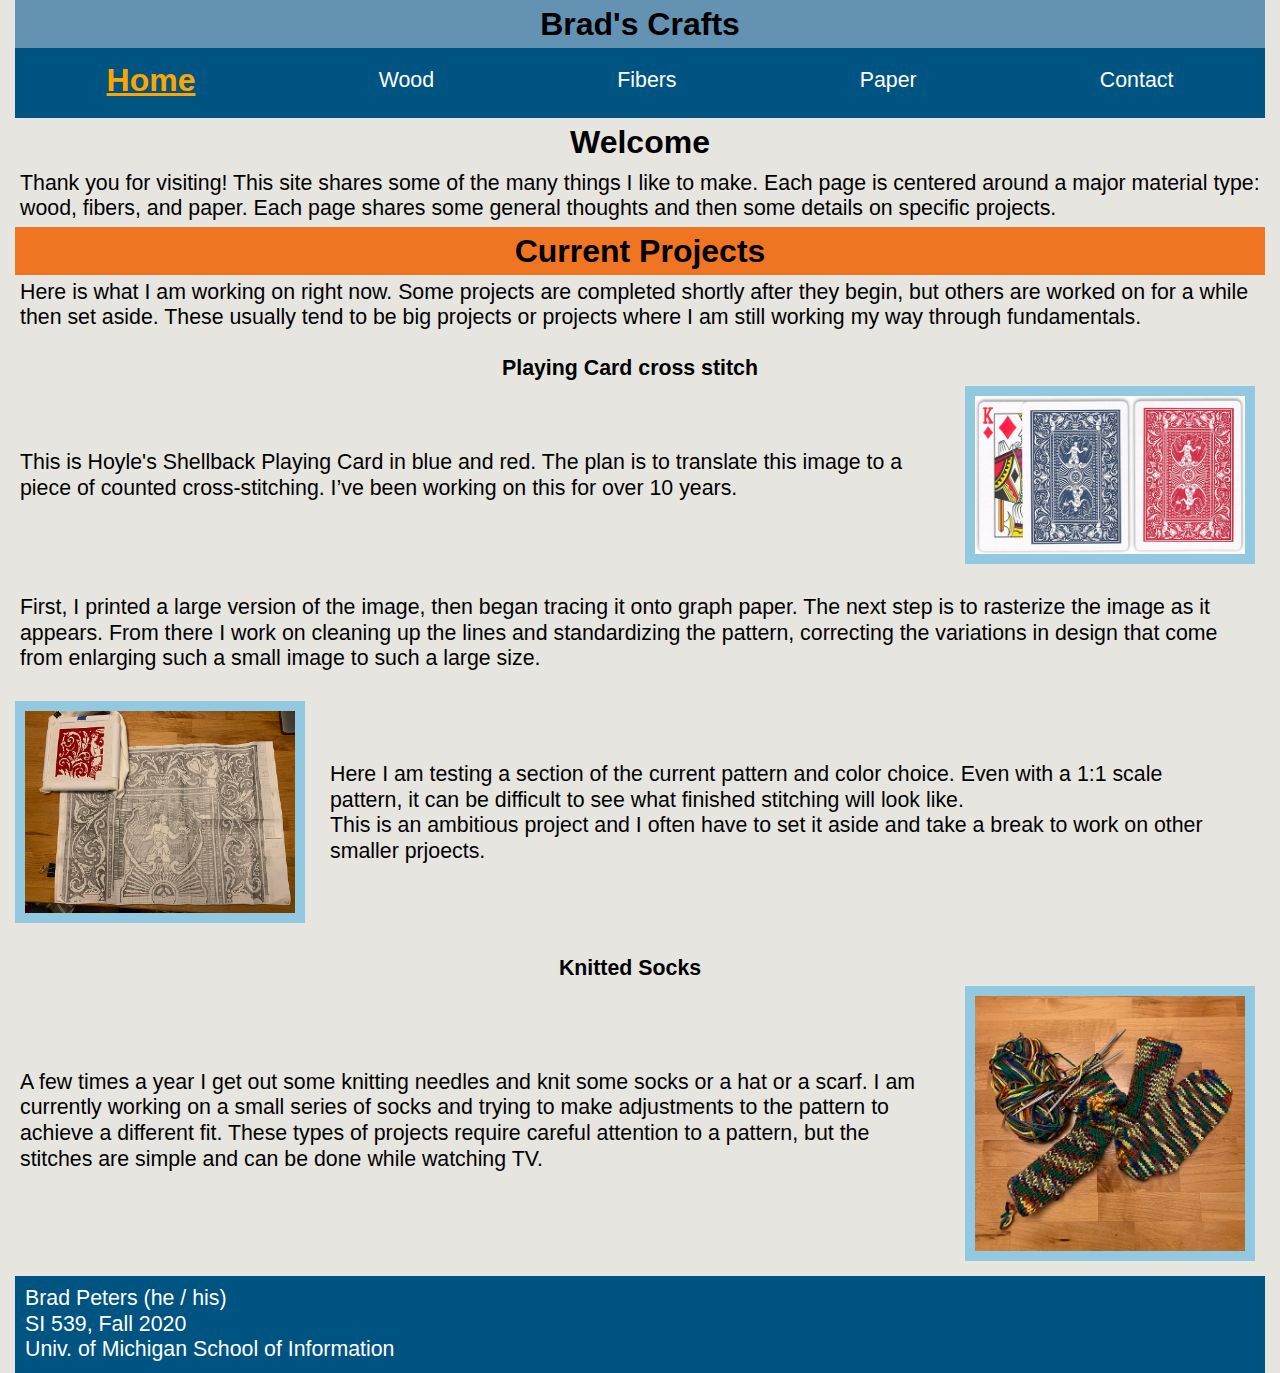
<file: index.html>
<!DOCTYPE html>
<html lang="en">
    <head>
        <!-- Global site tag (gtag.js) - Google Analytics -->
        <script async src="https://www.googletagmanager.com/gtag/js?id=G-GCVMG37JE4"></script>
        <script>
            window.dataLayer = window.dataLayer || [];
            function gtag(){dataLayer.push(arguments);}
            gtag('js', new Date());
            gtag('config', 'G-GCVMG37JE4');
        </script>
	    <meta charset="UTF-8">
        <meta name="viewport" content="width=device-width, initial scale 1.0">

        <link rel="stylesheet" type="text/css" href="css/html5reset.css">
        <link rel="stylesheet" type="text/css" href="css/style.css">
        <title>Brad's Crafts</title>
    </head>

    <body>
        <a class="skip" href="#main-content">Skip to Main Content</a>

	    <header>
           <h1>Brad's Crafts</h1>	
          <nav>
		    	<ul class="nav_menu">
                    <li class="nav_item"><a href="index.html" id="current_page">Home</a></li>
                    <li class="nav_item"><a href="wood.html">Wood</a></li>
                    <li class="nav_item"><a href="fibers.html">Fibers</a></li>
                    <li class="nav_item"><a href="paper.html">Paper</a></li>
                    <li class="nav_item"><a href="contact.html">Contact</a></li>
			    </ul>
		    </nav>

	
	    </header>
	
	    <main id="main-content">
	    	<h1>Welcome</h1>
    		<article>
                <p>Thank you for visiting!  This site shares some of the many things I like to make.  Each page is centered around a major material type: wood, fibers, and paper.  Each page shares some general thoughts and then some details on specific projects. </p>
                
                <h1 class="mdorngbckgrnd">Current Projects</h1>
                
                <p>Here is what I am working on right now.  Some projects are completed shortly after they begin, but others are worked on for a while then set aside. These usually tend to be big projects or projects where I am still working my way through fundamentals.</p>

                <div class="current_projects">
                <h2 class="playingcard">Playing Card cross stitch</h2>
                <img class="pcard ltblueborder float_r" src="images/hoyle_shellback_card.jpg" alt="hoyle shellback cards"/>
                <p class="pcardp1">This is Hoyle's Shellback Playing Card in blue and red. The plan is to translate this image to a piece of counted cross-stitching.  I’ve been working on this for over 10 years.</p> 
                
                    
                <p class="pcardp2">First, I printed a large version of the image, then began tracing it onto graph paper.  The next step is to rasterize the image as it appears.  From there I work on cleaning up the lines and standardizing the pattern, correcting the variations in design that come from enlarging such a small image to such a large size.</p>
                <img class="pcardpattern ltblueborder float_l" src="images/shellback_pattern.jpeg" alt="cross-stitching pattern"/>
                <p class="pcardp3">Here I am testing a section of the current pattern and color choice.  Even with a 1:1 scale pattern, it can be difficult to see what finished stitching will look like. <br>This is an ambitious project and I often have to set it aside and take a break to work on other smaller prjoects.  <br></p>

                

                <h2 class="knittedsocks">Knitted Socks</h2>
                <img class="ksocks ltblueborder float_r" src="images/knit_socks.jpeg" alt="knitted socks"/>
                <p class="ksocksp">A few times a year I get out some knitting needles and knit some socks or a hat or a scarf.  I am currently working on a small series of socks and trying to make adjustments to the pattern to achieve a different fit.  These types of projects require careful attention to a pattern, but the stitches are simple and can be done while watching TV.</p>
            </div>
                
		    </article>
		
		


	    </main>

	    <footer>
            <p>Brad Peters (he / his)<br/> SI 539, Fall 2020 <br/> Univ. of Michigan School of Information </p>
	    </footer>

    </body>

</html>
</file>
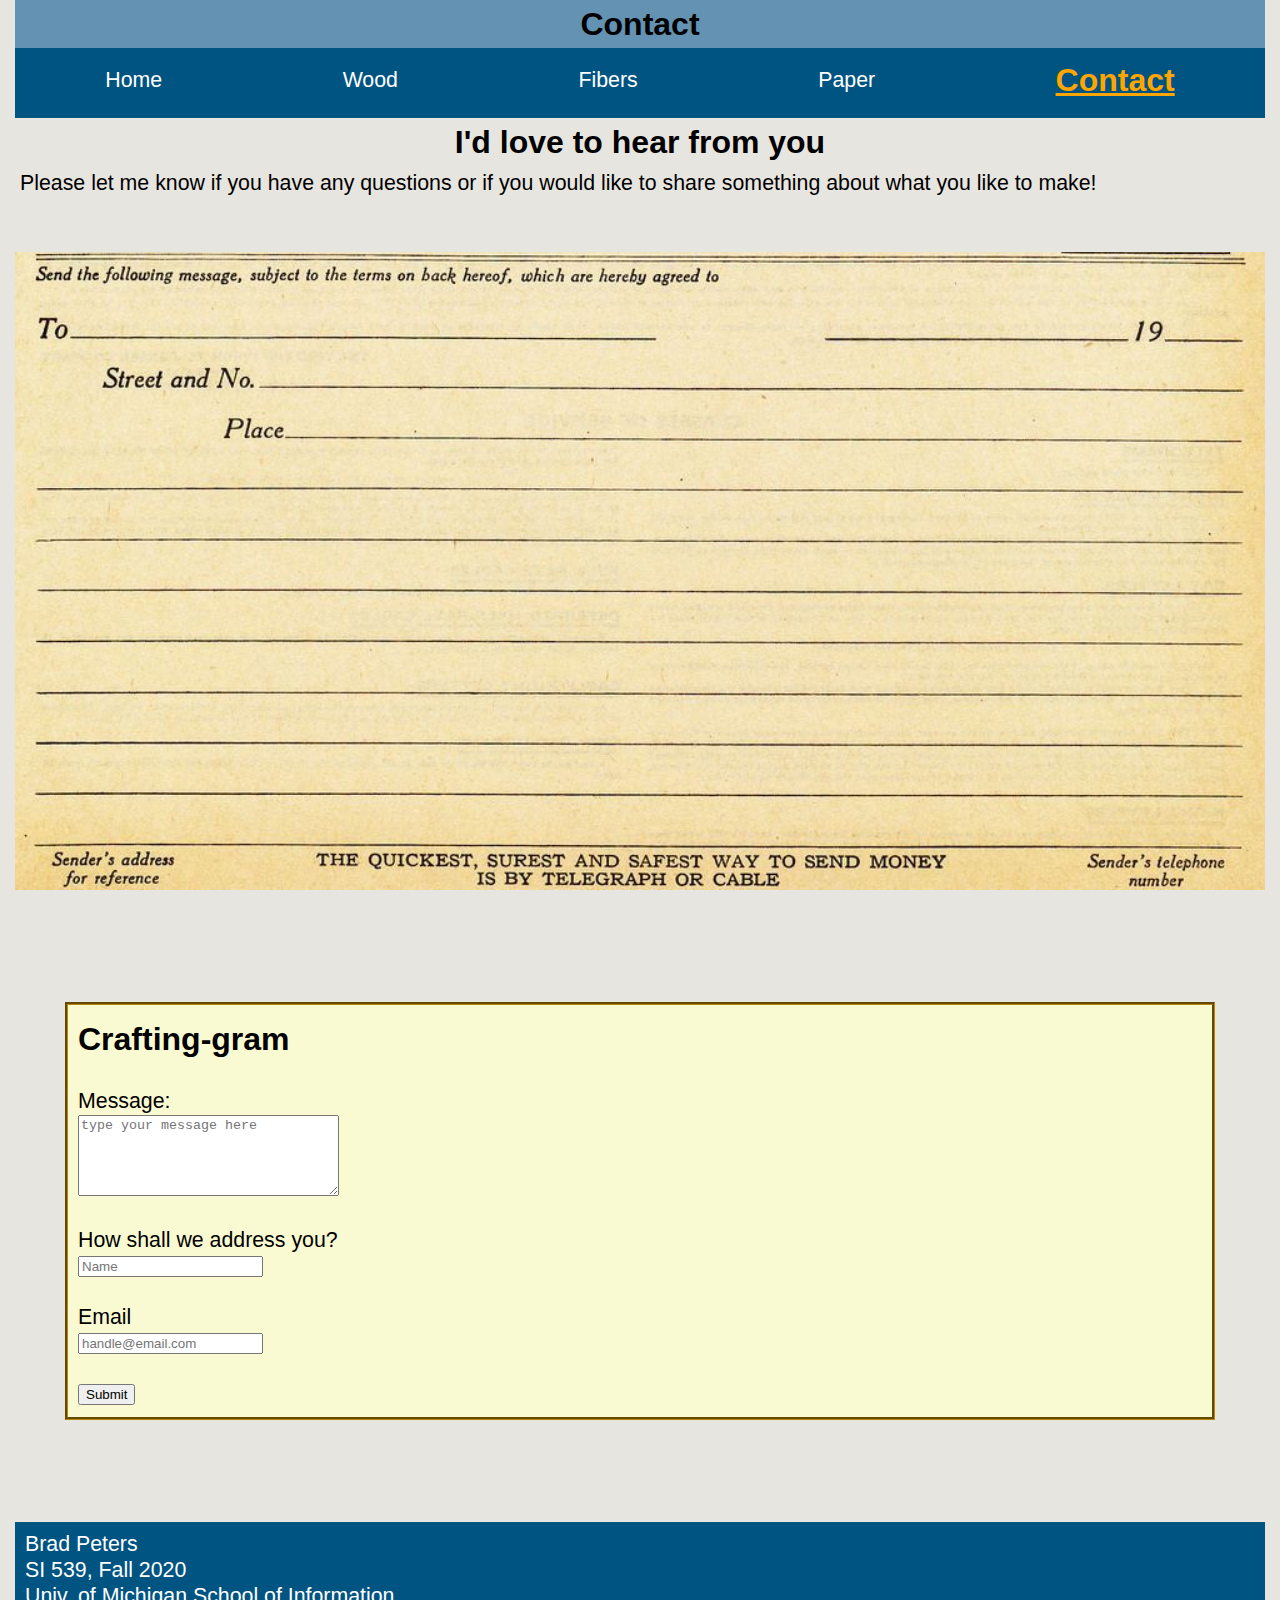
<file: contact.html>
<!DOCTYPE html>
<html lang="en">
    <head>
        <!-- Global site tag (gtag.js) - Google Analytics -->
        <script async src="https://www.googletagmanager.com/gtag/js?id=G-GCVMG37JE4"></script>
        <script>
            window.dataLayer = window.dataLayer || [];
            function gtag(){dataLayer.push(arguments);}
            gtag('js', new Date());
            gtag('config', 'G-GCVMG37JE4');
        </script>
	    <meta charset="UTF-8">
        <meta name="viewport" content="width=device-width, initial scale 1.0">

        <link rel="stylesheet" type="text/css" href="css/html5reset.css">
        <link rel="stylesheet" type="text/css" href="css/style.css">
        <title>Contact</title>
    </head>

    <body>
        <a class = "skip" href="#skip">Skip to Main Content</a>

	    <header>
           <h1>Contact</h1>	
          <nav>
		    	<ul class="nav_menu">
                    <li class="nav_item"><a href="index.html">Home</a></li>
                    <li class="nav_item"><a href="wood.html">Wood</a></li>
                    <li class="nav_item"><a href="fibers.html">Fibers</a></li>
                    <li class="nav_item"><a href="paper.html">Paper</a></li>
                    <li class="nav_item"><a href="contact.html" id="current_page">Contact</a></li>
			    </ul>
		    </nav>

	
	    </header>
	
	    <main id="skip">
	    	<h1>I'd love to hear from you</h1>
            <p>Please let me know if you have any questions or if you would like to share something about what you like to make!</p><br><br>
        <div class="parallax"></div>

        <div id="formplate">
		<div id="formborder">
            <form action="https://formspree.io/f/myybjgda" method="POST" id="formcontents">
                <fieldset>
                  <legend><h1>Crafting-gram</h1></legend><br>
                  <label for="msg">Message:</label><br>
                
                  <textarea name="text" id="msg" placeholder="type your message here" rows="5" cols="30" required></textarea><br><br>                 
                  
                  <label for= "name_id">How shall we address you?</label><br>
                
                  <input type="text" placeholder="Name" name = "name" id="name_id"><br><br>
              
                  <label for="email_id">Email</label><br>
                  <input type="email" placeholder="handle@email.com" name="email" id="email_id" required><br><br>



              
                  <input type="submit" value="Submit">
                </fieldset>
            </form>
        </div>
        </div>

	    </main>

	    <footer>
            <p>Brad Peters <br/> SI 539, Fall 2020 <br/> Univ. of Michigan School of Information </p>
	    </footer>

    </body>

</html>
</file>
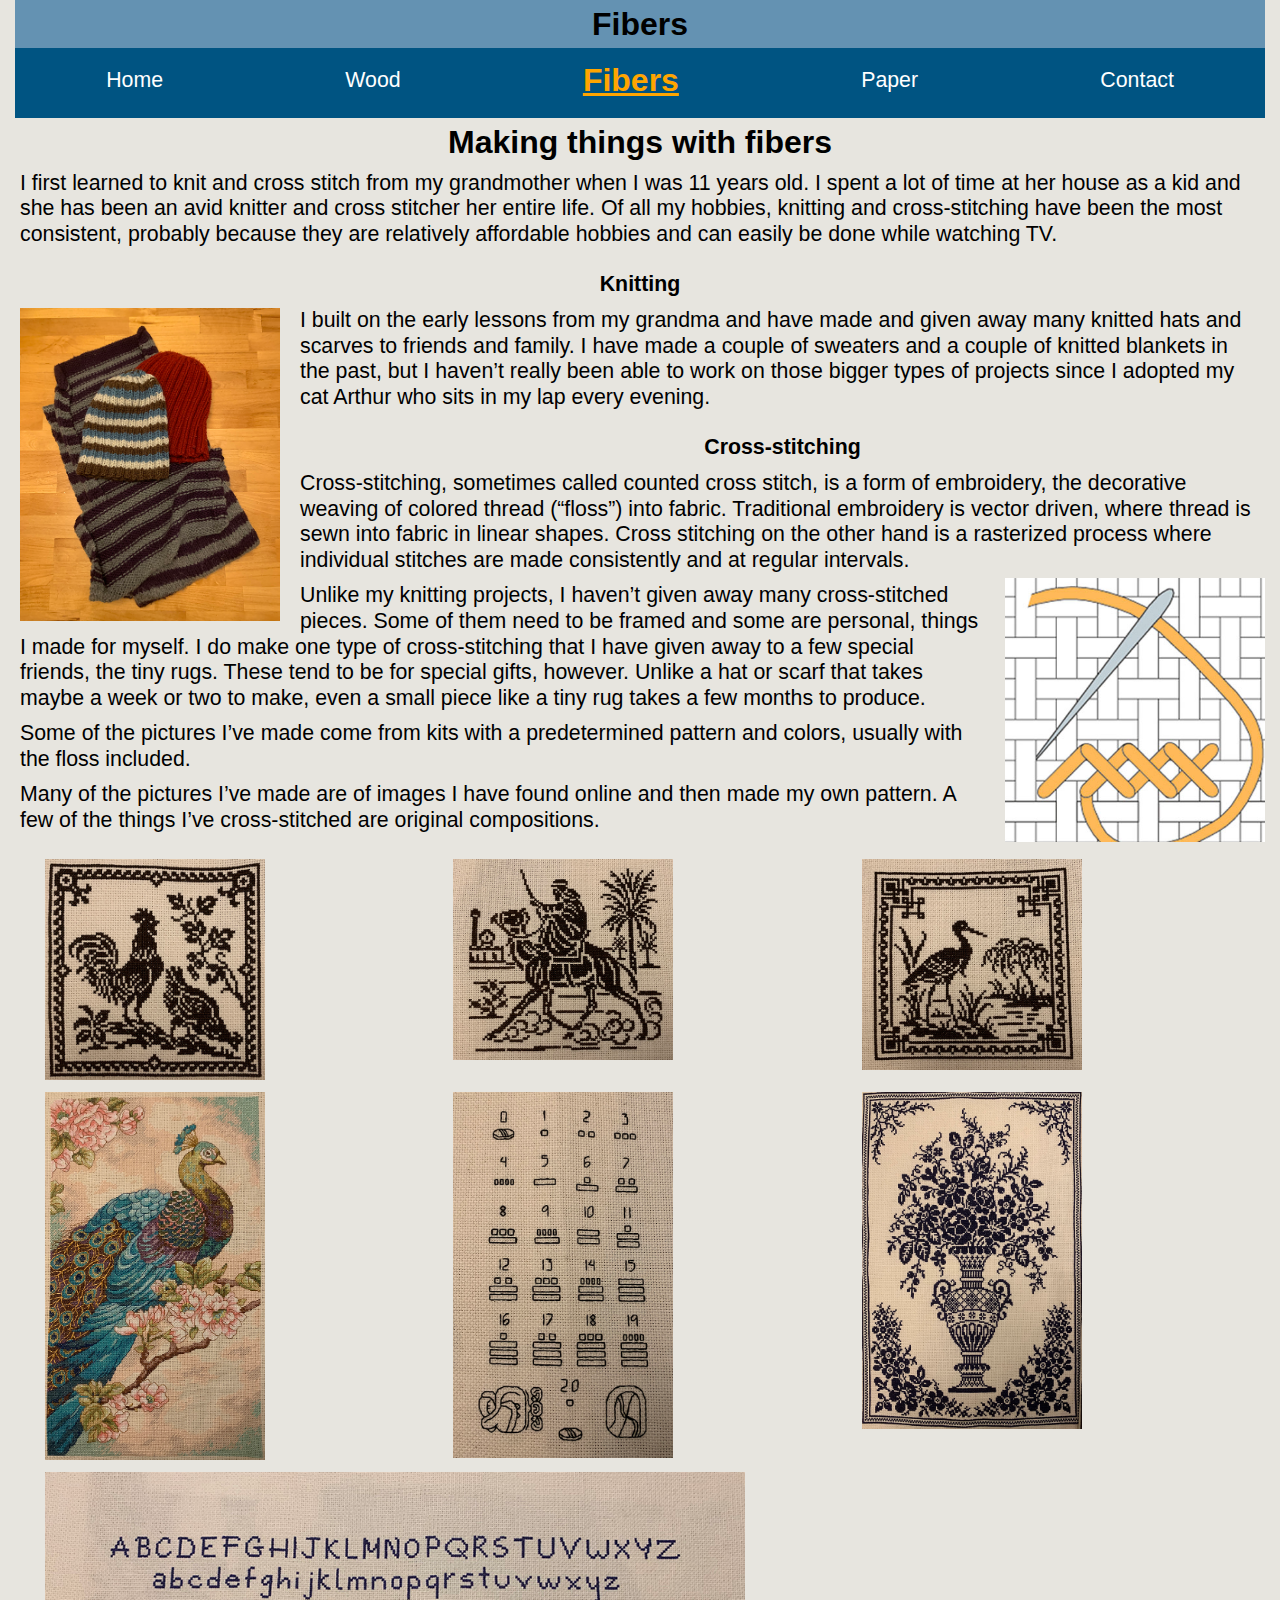
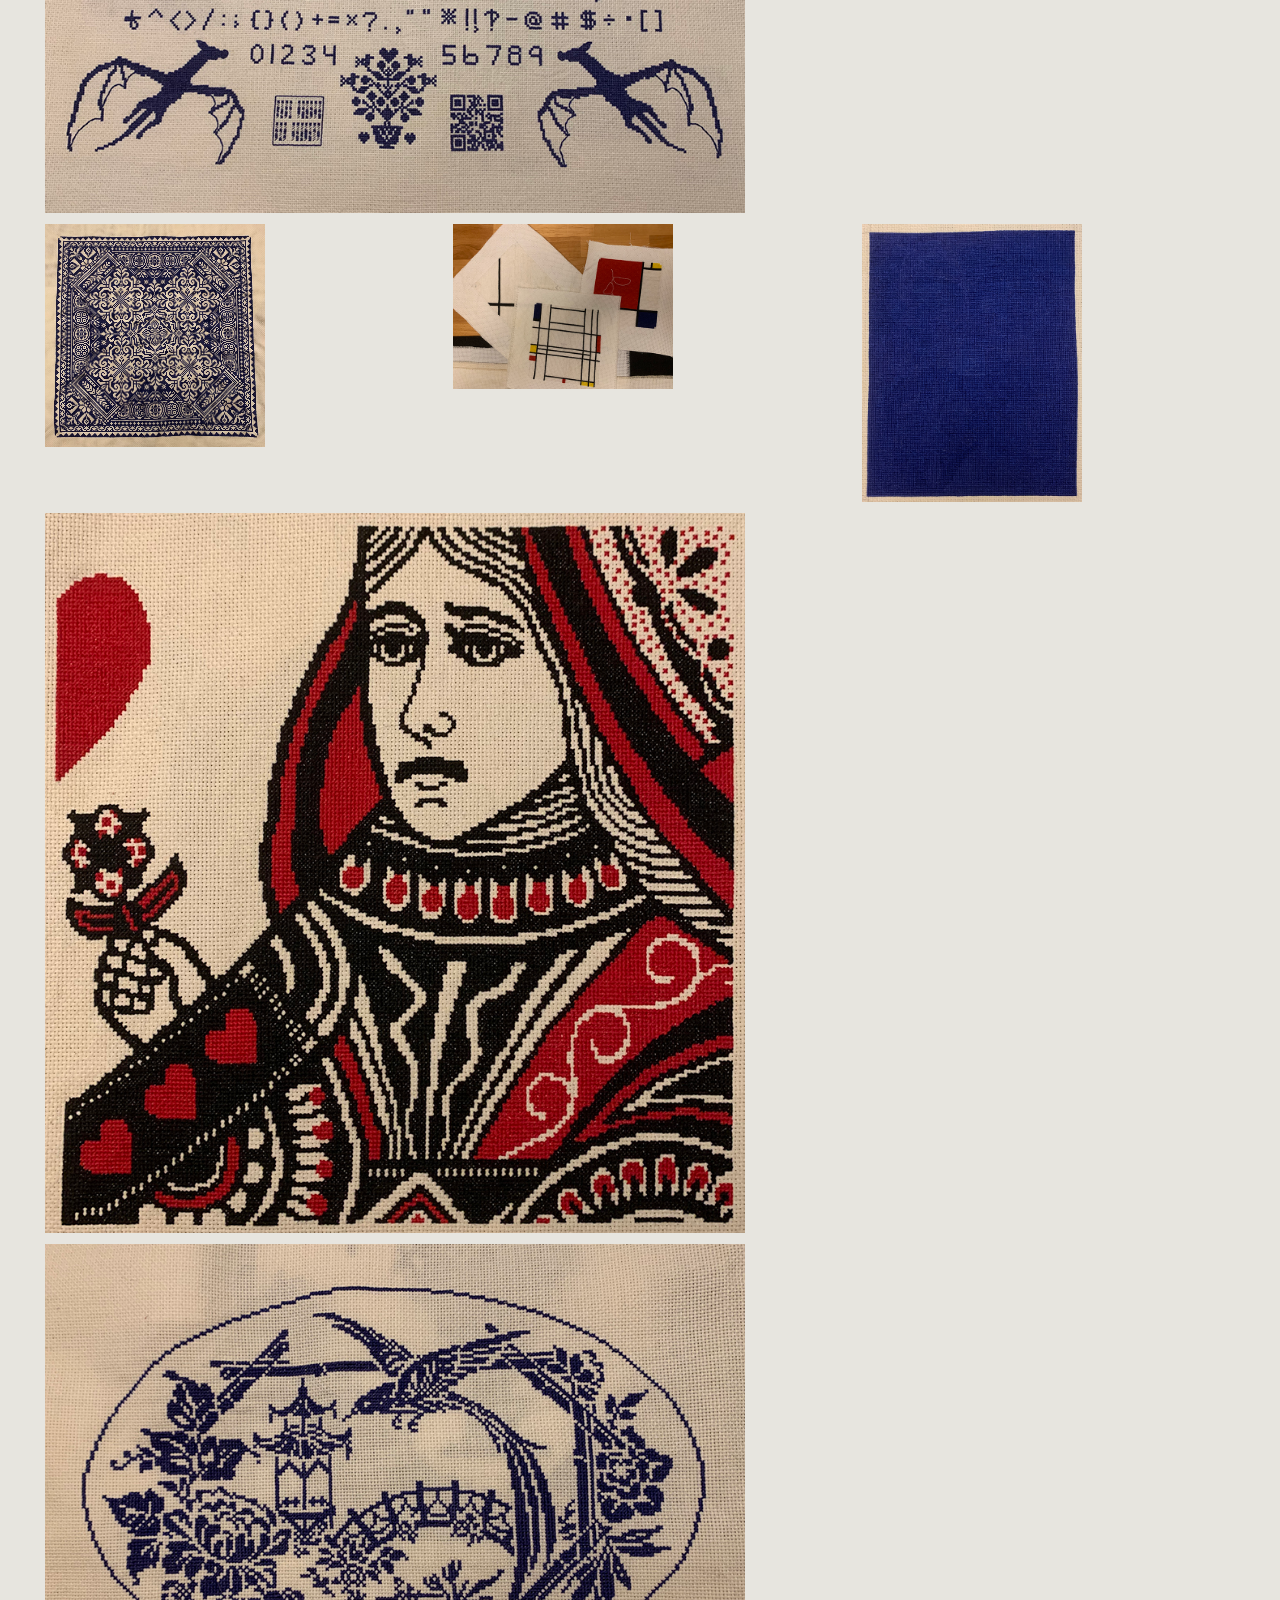
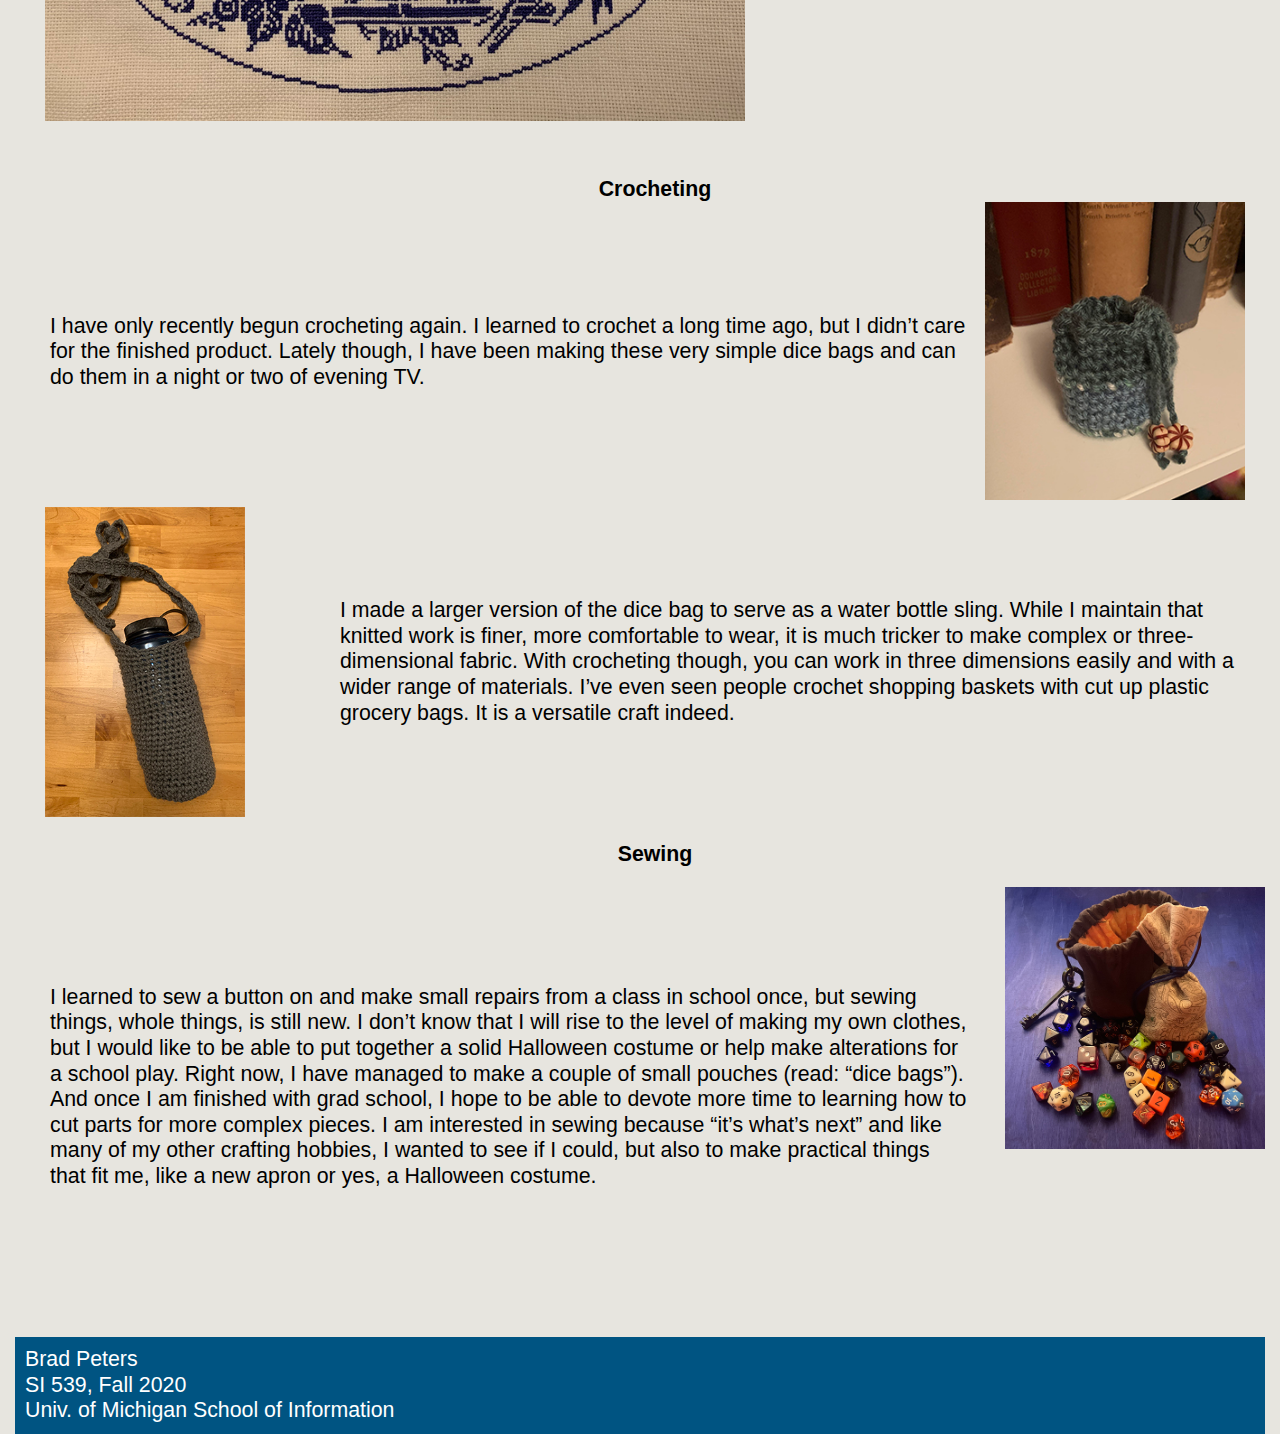
<file: fibers.html>
<!DOCTYPE html>
<html lang="en">
    <head>
        <!-- Global site tag (gtag.js) - Google Analytics -->
        <script async src="https://www.googletagmanager.com/gtag/js?id=G-GCVMG37JE4"></script>
        <script>
            window.dataLayer = window.dataLayer || [];
            function gtag(){dataLayer.push(arguments);}
            gtag('js', new Date());
            gtag('config', 'G-GCVMG37JE4');
        </script>
	    <meta charset="UTF-8">
        <meta name="viewport" content="width=device-width, initial scale 1.0">

        <link rel="stylesheet" type="text/css" href="css/html5reset.css">
        <link rel="stylesheet" type="text/css" href="css/style.css">
        <title>Fibers</title>
    </head>

    <body>
        <a class = "skip" href="#skip">Skip to Main Content</a>

	    <header>
           <h1>Fibers</h1>	
          <nav>
		    	<ul class="nav_menu">
                    <li class="nav_item"><a href="index.html">Home</a></li>
                    <li class="nav_item"><a href="wood.html">Wood</a></li>
                    <li class="nav_item"><a href="fibers.html" id="current_page">Fibers</a></li>
                    <li class="nav_item"><a href="paper.html">Paper</a></li>
                    <li class="nav_item"><a href="contact.html">Contact</a></li>
			    </ul>
		    </nav>

	
	    </header>
	
	    <main id="skip">
	    	<h1>Making things with fibers</h1>
    		<div>
                <p>I first learned to knit and cross stitch from my grandmother when I was 11 years old.  I spent a lot of time at her house as a kid and she has been an avid knitter and cross stitcher her entire life.  Of all my hobbies, knitting and cross-stitching have been the most consistent, probably because they are relatively affordable hobbies and can easily be done while watching TV.  </p>
                
                <h2>Knitting</h2>
                <p> <img class="float_l" src="images/knit_hats_scarf.jpeg" alt="knitted hats and scarf"/>I built on the early lessons from my grandma and have made and given away many knitted hats and scarves to friends and family.  I have made a couple of sweaters and a couple of knitted blankets in the past, but I haven’t really been able to work on those bigger types of projects since I adopted my cat Arthur who sits in my lap every evening.</p>
               

                <h2>Cross-stitching</h2>
                <p>Cross-stitching, sometimes called counted cross stitch, is a form of embroidery, the decorative weaving of colored thread (“floss”) into fabric.  Traditional embroidery is vector driven, where thread is sewn into fabric in linear shapes.  Cross stitching on the other hand is a rasterized process where individual stitches are made consistently and at regular intervals.</p>
                <img class="float_r" src="images/Cross_stitch21.png" alt="cross-stitch diagram"/>
                <p>Unlike my knitting projects, I haven’t given away many cross-stitched pieces.  Some of them need to be framed and some are personal, things I made for myself.  I do make one type of cross-stitching that I have given away to a few special friends, the tiny rugs.  These tend to be for special gifts, however.  Unlike a hat or scarf that takes maybe a week or two to make, even a small piece like a tiny rug takes a few months to produce.</p>
                <p>Some of the pictures I’ve made come from kits with a predetermined pattern and colors, usually with the floss included.  </p>
                <p>Many of the pictures I’ve made are of images I have found online and then made my own pattern.  A few of the things I’ve cross-stitched are original compositions.</p>

                <div class="grid1">
                    <div class="cs_chickens">
                       <img src="images/cs_chickens.jpeg" alt="chickens"/>
                    </div>
                    
                    <div class="cs_mayan_numbers">
                        <img src="images/cs_mayan_numbers.jpeg" alt="mayan numbers"/>
                    </div>
                    
                    <div class="cs_peacock_kit">
                        <img src="images/cs_peacock_kit.jpeg" alt="peacock kit"/>
                    </div>
                     
                    <div class="cs_damaskpattern">
                        <img src="images/cs_damaskpattern.jpeg" alt="damask pattern"/>
                    </div>
                    
                    <div class="cs_ecs_sampler">
                        <img src="images/cs_ecs_sampler.jpeg" alt="cross-stitch sampler" />
                    </div>

                    <div class="cs_mondrian">
                        <img src="images/cs_mondrian.jpeg" alt="mondrian pictures"/>
                    </div>
                                        
                    <div class="cs_flowervase">
                        <img src="images/cs_flowervase.jpeg" alt="vase of flowers"/>
                    </div>
                    
                    <div class="cs_stork">
                        <img src="images/cs_stork.jpeg" alt="stork"/>
                    </div>
                       
                    <div class="cs_queenofhearts">
                        <img src="images/cs_queenofhearts.jpeg" alt="queen of hearts"/>
                    </div>
                    

                    
                    <div class="cs_swallow2">
                        <img src="images/cs_swallow2.jpeg" alt="swallow flying over a bridge"/>
                    </div>
                    
                    <div class="cs_ykb">
                        <img src="images/cs_ykb.jpeg" alt="Yves Klein Blue homage"/> 
                    </div>
                    
                    <div class="cs_camelrider">
                        <img src="images/cs_camelrider.jpeg" alt="camel rider"/>
                    </div> 

                </div>
        

                
                <div class="grid2">
                    <h2 class="crocheting">Crocheting</h2>
                    <p class = "cb_p">I have only recently begun crocheting again.  I learned to crochet a long time ago, but I didn’t care for the finished product.  Lately though, I have been making these very simple dice bags and can do them in a night or two of evening TV.  </p>
                    <img src="images/crochet_bag.jpeg" alt="small crocheted bag" class="crochet_bag"/>
                    <img src="images/crochet_waterbottle.jpg" alt="crocheted water bottle sling" class="crochet_waterbottle"/>
                    <p class="cwb_p">I made a larger version of the dice bag to serve as a water bottle sling.  While I maintain that knitted work is finer, more comfortable to wear, it is much tricker to make complex or three-dimensional fabric.  With crocheting though, you can work in three dimensions easily and with a wider range of materials.  I’ve even seen people crochet shopping baskets with cut up plastic grocery bags.  It is a versatile craft indeed.  </p>
                
                

                    <h2 class="sewing">Sewing</h2>
                    <img class="swdicebag float_r" src="images/dice_bags.jpeg" alt="small handsewn bags"/>
                    <p class="sewingp">I learned to sew a button on and make small repairs from a class in school once, but sewing things, whole things, is still new.  I don’t know that I will rise to the level of making my own clothes, but I would like to be able to put together a solid Halloween costume or help make alterations for a school play.  Right now, I have managed to make a couple of small pouches (read: “dice bags”).  And once I am finished with grad school, I hope to be able to devote more time to learning how to cut parts for more complex pieces.  I am interested in sewing because “it’s what’s next” and like many of my other crafting hobbies, I wanted to see if I could, but also to make practical things that fit me, like a new apron or yes, a Halloween costume.  </p>
                </div>
		    </div>
		
		


	    </main>

	    <footer>
            <p>Brad Peters <br/> SI 539, Fall 2020 <br/> Univ. of Michigan School of Information </p>
	    </footer>

    </body>

</html>
</file>
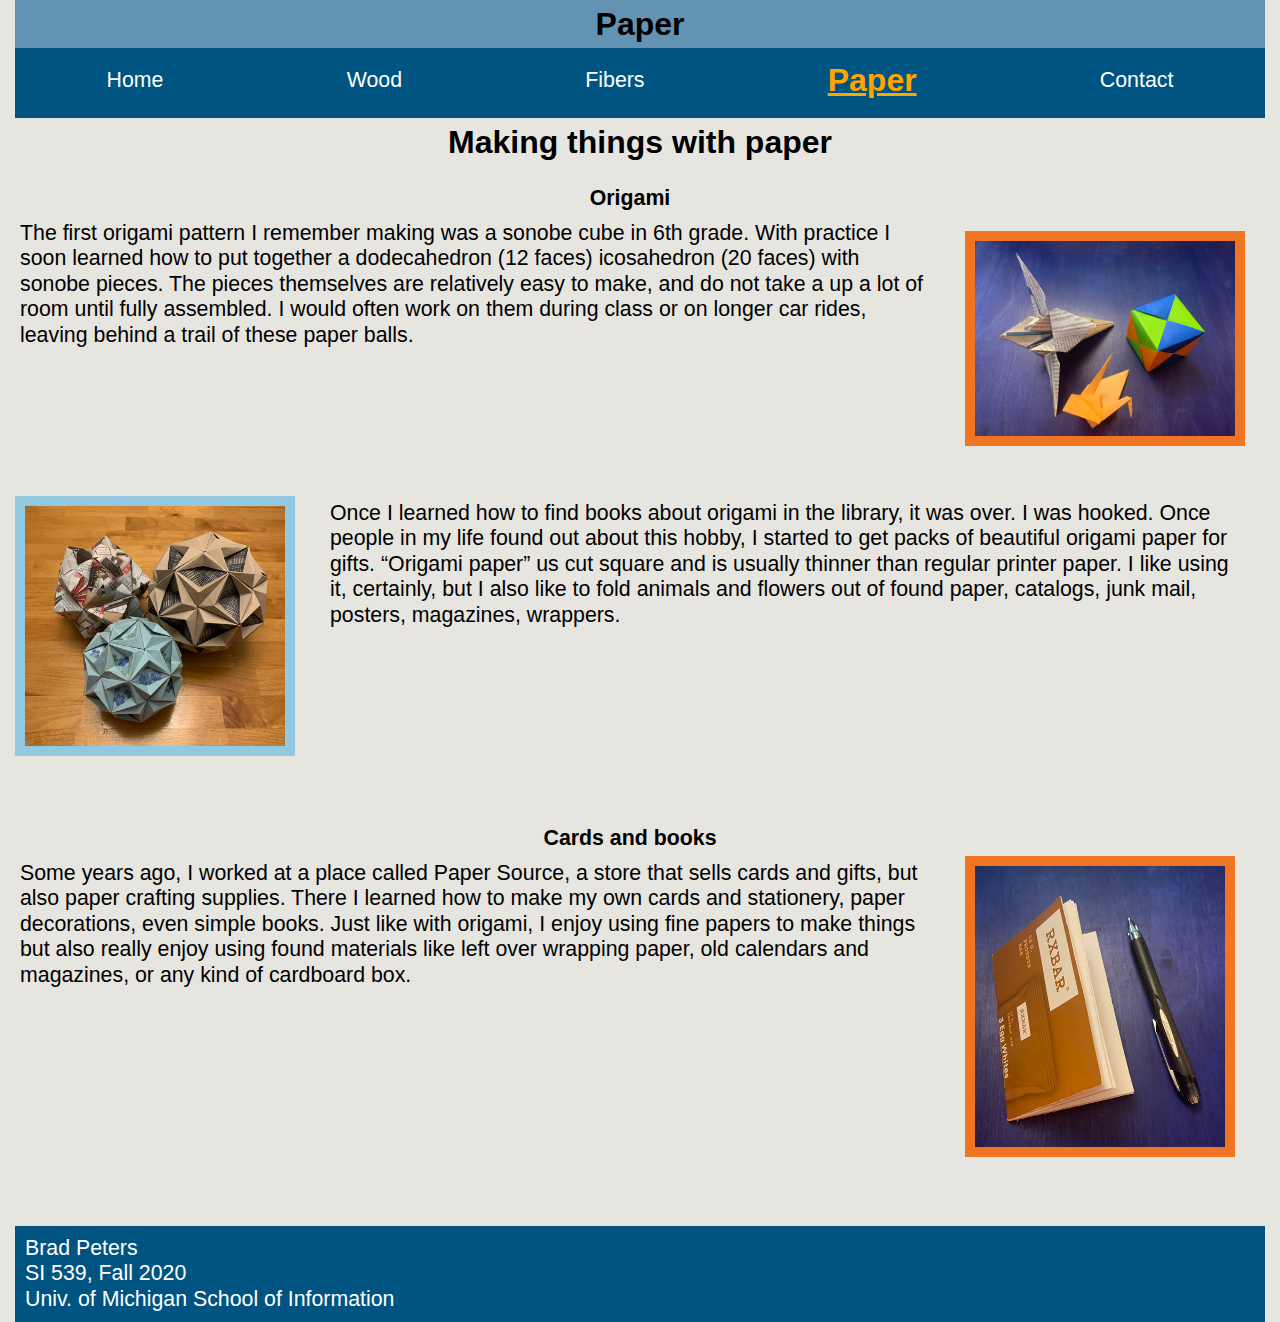
<file: paper.html>
<!DOCTYPE html>
<html lang="en">
    <head>
        <!-- Global site tag (gtag.js) - Google Analytics -->
        <script async src="https://www.googletagmanager.com/gtag/js?id=G-GCVMG37JE4"></script>
        <script>
            window.dataLayer = window.dataLayer || [];
            function gtag(){dataLayer.push(arguments);}
            gtag('js', new Date());
            gtag('config', 'G-GCVMG37JE4');
        </script>
	    <meta charset="UTF-8">
        <meta name="viewport" content="width=device-width, initial scale 1.0">

        <link rel="stylesheet" type="text/css" href="css/html5reset.css">
        <link rel="stylesheet" type="text/css" href="css/style.css">
        <title>Paper</title>
    </head>

    <body>
        <a class = "skip" href="#skip">Skip to Main Content</a>

	    <header>
           <h1>Paper</h1>	
          <nav>
		    	<ul class="nav_menu">
                    <li class="nav_item"><a href="index.html">Home</a></li>
                    <li class="nav_item"><a href="wood.html">Wood</a></li>
                    <li class="nav_item"><a href="fibers.html">Fibers</a></li>
                    <li class="nav_item"><a href="paper.html" id="current_page">Paper</a></li>
                    <li class="nav_item"><a href="contact.html">Contact</a></li>
			    </ul>
		    </nav>

	
	    </header>
	
	    <main id="skip">
	    	<h1>Making things with paper</h1>
    		<article class="paper_grid">
                <h2 class="origami">Origami</h2>
                
                <img class="origami1 float_r mdorngborder" src="images/origami_figures.jpeg" alt="origami figures"/>
                <div class="origami_p1">
                <p>The first origami pattern I remember making was a sonobe cube in 6th grade.  With practice I soon learned how to put together a dodecahedron (12 faces) icosahedron (20 faces) with sonobe pieces.  The pieces themselves are relatively easy to make, and do not take a up a lot of room until fully assembled.  I would often work on them during class or on longer car rides, leaving behind a trail of these paper balls.</p></div>
                
                <img class="float_l origami2 ltblueborder" src="images/origami_balls.jpeg" alt="origami balls"/>
                <div class="origami_p2"><p>Once I learned how to find books about origami in the library, it was over.  I was hooked.  Once people in my life found out about this hobby, I started to get packs of beautiful origami paper for gifts.  “Origami paper” us cut square and is usually thinner than regular printer paper.  I like using it, certainly, but I also like to fold animals and flowers out of found paper, catalogs, junk mail, posters, magazines, wrappers.</p></div>
                
                

                <h2 class="cards_and_books">Cards and books</h2>
                <img class="cards_books float_r mdorngborder" src="images/notebook.jpeg" alt="small paper notebook"/>
                <div class="cards_books_p"><p>Some years ago, I worked at a place called Paper Source, a store that sells cards and gifts, but also paper crafting supplies.  There I learned how to make my own cards and stationery, paper decorations, even simple books.  Just like with origami, I enjoy using fine papers to make things but also really enjoy using found materials like left over wrapping paper, old calendars and magazines, or any kind of cardboard box.</p></div>             
                

		    </article>
		
		


	    </main>

	    <footer>
            <p>Brad Peters <br/> SI 539, Fall 2020 <br/> Univ. of Michigan School of Information </p>
	    </footer>

    </body>

</html>
</file>
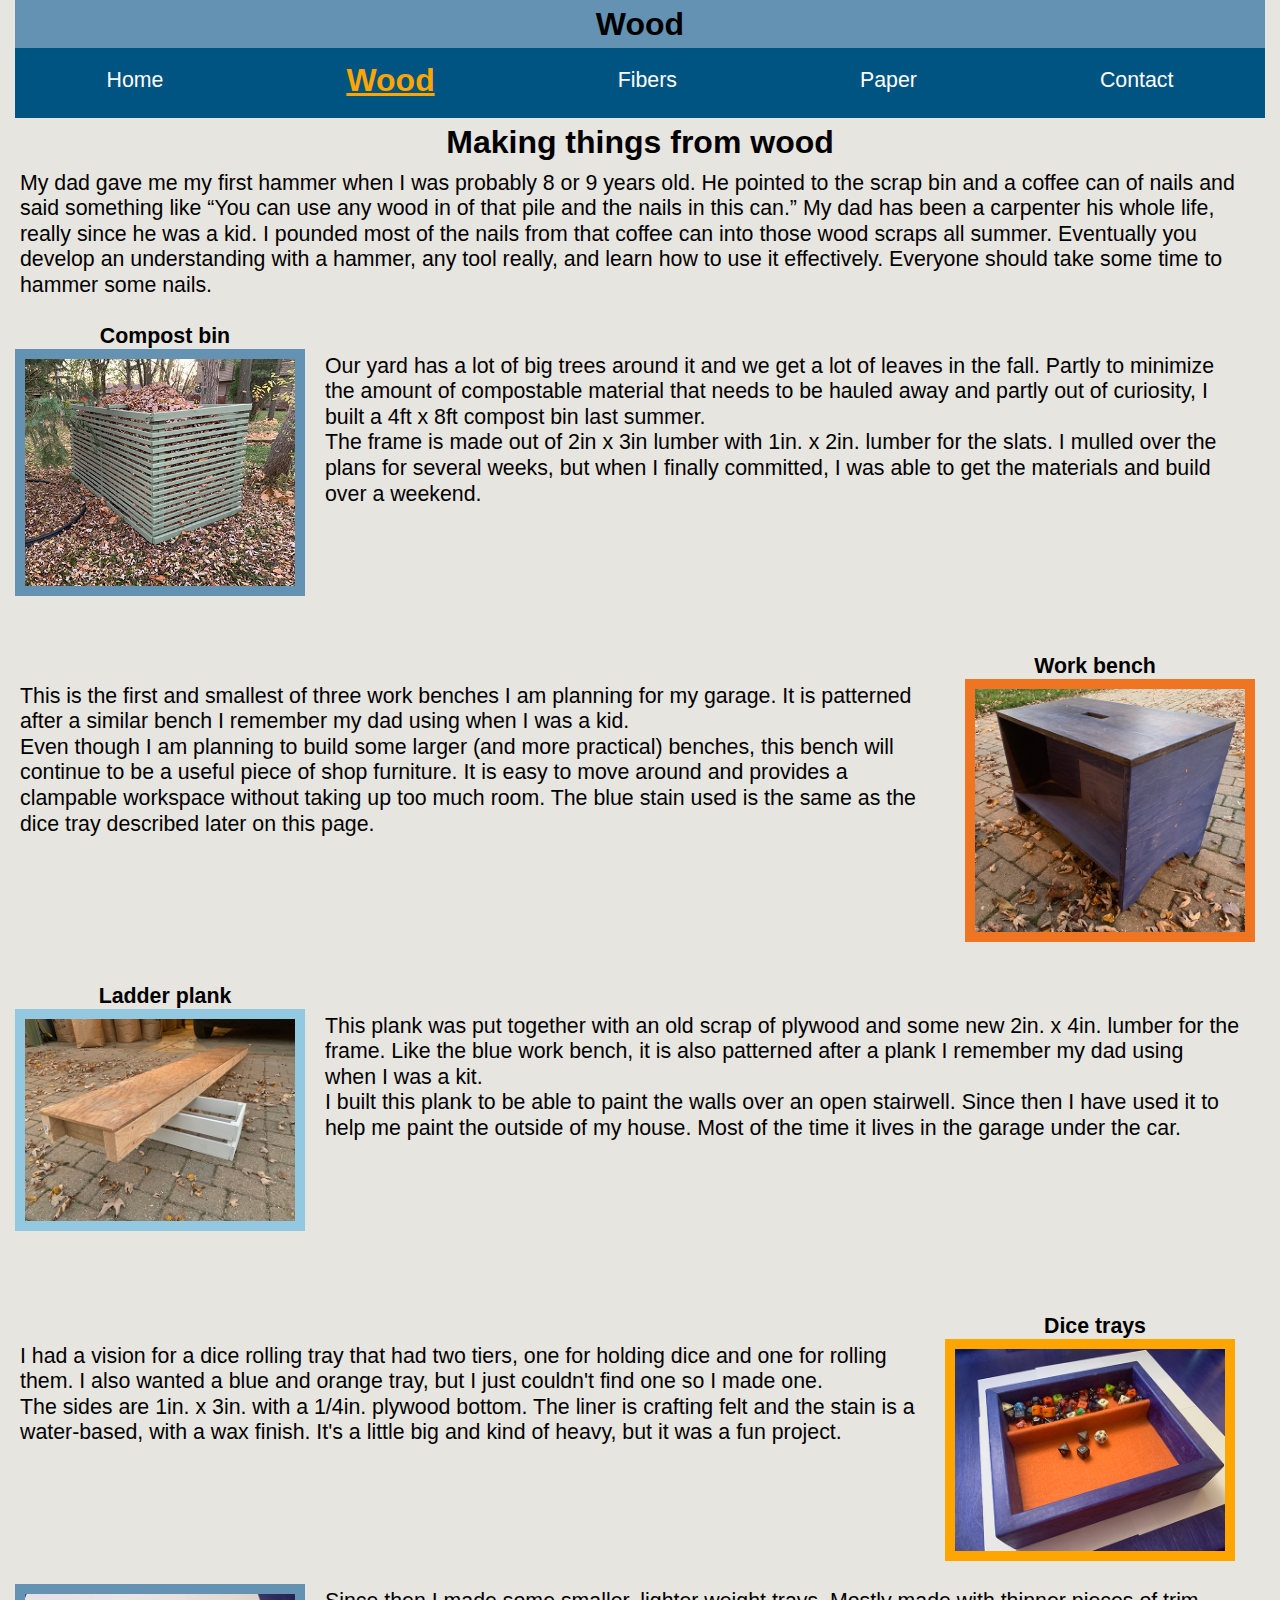
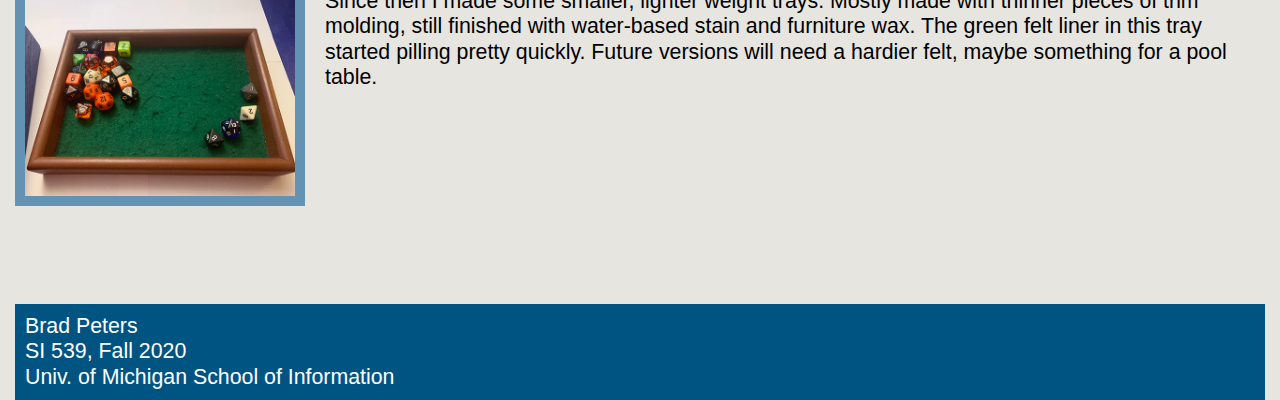
<file: wood.html>
<!DOCTYPE html>
<html lang="en">
    <head>
        <!-- Global site tag (gtag.js) - Google Analytics -->
        <script async src="https://www.googletagmanager.com/gtag/js?id=G-GCVMG37JE4"></script>
        <script>
            window.dataLayer = window.dataLayer || [];
            function gtag(){dataLayer.push(arguments);}
            gtag('js', new Date());
            gtag('config', 'G-GCVMG37JE4');
        </script>
	    <meta charset="UTF-8">
        <meta name="viewport" content="width=device-width, initial scale 1.0">

        <link rel="stylesheet" type="text/css" href="css/html5reset.css">
        <link rel="stylesheet" type="text/css" href="css/style.css">
        <title>Made from Wood</title>
    </head>

    <body>
        <a class = "skip" href="#skip">Skip to Main Content</a>

	    <header>
           <h1>Wood</h1>	
          <nav>
		    	<ul class="nav_menu">
                    <li class="nav_item"><a href="index.html">Home</a></li>
                    <li class="nav_item"><a href="wood.html" id="current_page">Wood</a></li>
                    <li class="nav_item"><a href="fibers.html">Fibers</a></li>
                    <li class="nav_item"><a href="paper.html">Paper</a></li>
                    <li class="nav_item"><a href="contact.html">Contact</a></li>
			    </ul>
		    </nav>

	
	    </header>
	
	    <main id="skip">
	    	<h1>Making things from wood</h1>
    		<div>
                <p>My dad gave me my first hammer when I was probably 8 or 9 years old.  He pointed to the scrap bin and a coffee can of nails and said something like “You can use any wood in of that pile and the nails in this can.”  My dad has been a carpenter his whole life, really since he was a kid.  I pounded most of the nails from that coffee can into those wood scraps all summer.  Eventually you develop an understanding with a hammer, any tool really, and learn how to use it effectively.  Everyone should take some time to hammer some nails.</p>
            </div>
            <div class="woodgrid">    
                <h2 class="compost">Compost bin</h2>
                <img class= "compostbin mdblueborder float_l" src="images/compost_bin.jpeg" alt="compost bin"/>
                <div class="compostp"><p>Our yard has a lot of big trees around it and we get a lot of leaves in the fall.  Partly to minimize the amount of compostable material that needs to be hauled away and partly out of curiosity, I built a 4ft x 8ft compost bin last summer.  <br> The frame is made out of 2in x 3in lumber with 1in. x 2in. lumber for the slats.  I mulled over the plans for several weeks, but when I finally committed, I was able to get the materials and build over a weekend.</p></div>
                
                <h2 class="workbench">Work bench</h2>
                <img class="bench mdorngborder float_r" src="images/small_workbench.jpeg" alt="small work bench"/>
                <div class="benchp"><p>This is the first and smallest of three work benches I am planning for my garage.  It is patterned after a similar bench I remember my dad using when I was a kid. <br>  Even though I am planning to build some larger (and more practical) benches, this bench will continue to be a useful piece of shop furniture.  It is easy to move around and provides a clampable workspace without taking up too much room.  The blue stain used is the same as the dice tray described later on this page.</p></div>
            
                <h2 class="ladder_plank">Ladder plank</h2>
                <img class="ladderplank ltblueborder float_l" src="images/ladder_plank.jpeg" alt="ladder plank"/>
                <div class="ladderp"><p>This plank was put together with an old scrap of plywood and some new 2in. x 4in. lumber for the frame.  Like the blue work bench, it is also patterned after a plank I remember my dad using when I was a kit.  <br> I built this plank to be able to paint the walls over an open stairwell.  Since then I have used it to help me paint the outside of my house.  Most of the time it lives in the garage under the car.</p></div>
               
                <h2 class="dicetrays">Dice trays</h2>
                <div class="dicetray1p"><p>I had a vision for a dice rolling tray that had two tiers, one for holding dice and one for rolling them.  I also wanted a blue and orange tray, but I just couldn't find one so I made one. <br>The sides are 1in. x 3in. with a 1/4in. plywood bottom. The liner is crafting felt and the stain is a water-based, with a wax finish. It's a little big and kind of heavy, but it was a fun project.</p></div>
                
                
                <img class="dicetray1 ltorngborder" src="images/dice_tray_blue.jpeg" alt="orange and blue wooden dice tray"/>
                <img class="float_r dicetray2 mdblueborder" src="images/dice_tray_brown.jpeg" alt="brown and green wooden dice tray"/>

                <div class="dicetray2p"><p>Since then I made some smaller, lighter weight trays.  Mostly made with thinner pieces of trim molding, still finished with  water-based stain and furniture wax.  The green felt liner in this tray started pilling pretty quickly.  Future versions will need a hardier felt, maybe something for a pool table.</p></div>

		    </div>
		
		


	    </main>

	    <footer>
            <p>Brad Peters <br/> SI 539, Fall 2020 <br/> Univ. of Michigan School of Information </p>
	    </footer>

    </body>

</html>
</file>
<file: css/style.css>
/* 
Color Palette
dk blue:    005482
med. blue:  6492b2
lt blue:    92c8e0 

lt orange:      ffa500
med orange:     f07522
dk orange-red:  dc3826

bckgrnd sand:   e7e5df

lt gray:    bcbec0
med gray:   616162
dk gray:    333333

*/
  
  
  
  
  /* CHANGE THE SETTINGS FOR SKIP LOOK */
a.skip{
    background: white;
    left: 0;
    padding: 6px;
    position: absolute;
    top: -40px;
    -webkit-transition: top 1s ease-out;
    transition: top 1s ease-out;
    z-index: 1;
}

a.skip:focus{
    top: 20px;
    color: black;
    text-decoration-style: solid;
}



a:focus{
    border: 3px solid #ffa500;
    font-weight: bold;
}
a:hover{    
    font-weight: bold;
}

/* !!!!!!!!!!!! */
header{ 
    background-color: #6492B2;
}

header h1{
    text-align: center;
}

.nav_menu{
    display: flex;
    flex-wrap: wrap;
    flex-direction: row;
    justify-content: space-around;
    background-color: #005482;
} 

.nav_item{
    padding: 20px;
}

.nav_item a{
    text-decoration: none;
    color: white;    

}

#current_page {
    color: orange;
    font-weight: bold;
    font-size: 1.5em;
    text-decoration: underline;
}
/* !!!!!!!!!!!! */


img {
    width: 140px;
}



/* !!!!!!!!!!!!!!!! */
body{
    font-family: Helvetica, sans-serif;
    margin: 0 15px 0 15px;
    padding: 0;
    font-size: 16pt;
    line-height: 1.2em;
    background-color: #e7e5df;
    /* background-image: url('...');   GOES HERE IF NEEDED */
}

h1{
    font-size: 1.5em;
    text-align: center;
    line-height: 1.5;
}

h2{
    font-size: 1.0em;
    text-align: center;
    padding: 20px 0 5px 0;
}


p {
    padding: 5px;
    text-align: left;
    /* width: 85%; */
    margin: auto;
}

.float_l {float: left; margin-right: 20px;}
.float_r {float: right; margin-left: 20px;}


/* Background color classes */

.ltbluebckgrnd { background-color: #92c8e0;}
.mdorngbckgrnd { background-color: #f07522;}




/* !!!!! image borders !!!!! */

.ltgrayborder {border: 10px solid #bcbec0;}
.mdgrayborder {border: 10px solid #616162;}
.dkgrayborder {border: 10px solid #333333;}


.ltblueborder {border: 10px solid #92c8e0;}
.mdblueborder {border: 10px solid #6492b2;}
.dkblueborder {border: 10px solid #005482;}

.ltorngborder {border: 10px solid #ffa500;}
.mdorngborder {border: 10px solid #f07522;}
.dkorngborder {border: 10px solid #dc3826;}










/* !!!!!cross-stitch gallery!!!!!!!! */

.grid1 {
    display: grid;
    grid-template-columns: 180px 180px;
    grid-template-rows: repeat(12, auto);
    grid-column-gap: 5px;
    grid-row-gap: 5px;
    justify-content: flex-start;
    margin: 0px auto;
}

.cs_chickens{ grid-column: 1/2; grid-row: 1/2; }
.cs_mayan_numbers{ grid-column: 2/3; grid-row: 1/3; }
.cs_peacock_kit{ grid-row: 2/4; grid-column: 1/2; }
.cs_damaskpattern{ grid-row: 3/4; grid-column: 2/3; }
.cs_ecs_sampler{ grid-row: 4/5; grid-column: 1/3; 
    min-height: 160px;}
.cs_ecs_sampler img {width: 320px;}
.cs_mondrian{ grid-row: 5/6; grid-column: 1/2; }
.cs_flowervase{ grid-row: 5/7; grid-column: 2/3; }
.cs_stork{ grid-row: 6/7; grid-column: 1/2; }
.cs_queenofhearts{ grid-row: 7/9; grid-column: 1/3; }
.cs_queenofhearts img{width: 350px;}
.cs_ykb{ grid-row: 9/10; grid-column: 1/2; }
.cs_camelrider{ grid-row: 9/10; grid-column: 2/3;}
.cs_swallow2{ grid-row: 10/11; grid-column: 1/3; }
.cs_swallow2 img{width: 350px;}

/* END of Cross-stitch gallery image classes */


/* crochet grid */
/* .grid2 {
    display: grid;
    grid-template-columns: 180px auto 180px;
    grid-template-rows: 40px 300px 310px 60px 500px;
    grid-column-gap: 10px;
    grid-row-gap: 5px;
    justify-content: space-around;
    margin-left: 30px;
    margin-bottom: 50px;
}
.crocheting {grid-row: 1; grid-column: 1/4}
.cb_p { grid-row: 2; grid-column: 1/3;}
.crochet_bag{ grid-row: 2; grid-column: 3/4; width: 140px; margin-right: 15px;}

.crochet_waterbottle{ grid-row: 3; grid-column: 1/2; width: 120px; }
.cwb_p { grid-row: 3; grid-column: 2/4; }
.sewing {grid-row: 4; grid-column: 1/4;}
.sewingp  {grid-row: 5; grid-column: 1/3;}
.swdicebag {grid-row: 5; grid-column: 3/4;} */



#formborder{
    margin: 50px;
    border:  groove darkgoldenrod;
    background-color: lightgoldenrodyellow;
}
#formcontents{
    padding: 10px;
}

footer {
    background-color: #005482;
    color: white;
    padding: 50 px;
    margin-top: 20px;
    text-align: left;
}

footer p{
    padding: 10px;
}


.parallax {
    background-image: url("../images/Western_Union.jpg");
    height: 700px;
    background-attachment: fixed;
    background-position: center;
    background-repeat: no-repeat;
    background-size: contain;
}

#formplate {
    height: 500px;
}









/*   CSS FOR tablets SCREENS  CSS FOR tablets SCREENS  - */
/*   CSS FOR tablets SCREENS  CSS FOR tablets SCREENS  - */
/*   CSS FOR tablets SCREENS  CSS FOR tablets SCREENS  - */
/*   CSS FOR tablets SCREENS  CSS FOR tablets SCREENS  - */
/*   CSS FOR tablets SCREENS  CSS FOR tablets SCREENS  - */
/*   CSS FOR tablets SCREENS  CSS FOR tablets SCREENS  - */
/*   CSS FOR tablets SCREENS  CSS FOR tablets SCREENS  - */
/*   CSS FOR tablets SCREENS  CSS FOR tablets SCREENS  - */
/*   CSS FOR tablets SCREENS  CSS FOR tablets SCREENS  - */

@media screen and (min-width: 650px){ 
    img {
        width: 200px;
    }
    
    .dicetray1 {margin: 0px 5px 0px 30px;}
    .dicetray2 {margin: 0px 30px 0px 5px;}

    /* crochet grid */
    .grid2 {
        display: grid;
        grid-template-columns: 150px 2fr 150px;
        grid-template-rows: auto;
        grid-column-gap: 40px;
        grid-row-gap: 5px;
        justify-content: start;
    }
    
    .cb_p { grid-row: 1; grid-column: 1/3;}
    .crochet_bag{ grid-row: 1; grid-column: 3/4; width: 150px; margin-right: 15px;}

    .crochet_waterbottle{ grid-row: 2; grid-column: 1/2; width: 150px; }
    .cwb_p { grid-row: 2; grid-column: 2/4; }
    

    .grid1 {
        display: grid;
        margin: 0px 10px;
        grid-template-columns: 210px 210px 210px;
        grid-template-rows: repeat(6, auto);
        grid-column-gap: 5px;
        grid-row-gap: 5px;
        justify-content: flex-start;
    }
    .grid1 img{width: 200px;}

    .cs_chickens{ grid-row: 1; grid-column: 1; }
    .cs_camelrider{ grid-row: 1; grid-column: 2;}
    .cs_stork{ grid-row: 1; grid-column: 3; }
    
    
    .cs_peacock_kit{ grid-row: 2; grid-column: 1; }
    .cs_mayan_numbers{ grid-row: 2; grid-column: 2; }
    .cs_flowervase{ grid-row: 2; grid-column: 3; }
    
    .cs_ecs_sampler{ grid-row: 3; grid-column: 1/4; }
    .cs_ecs_sampler img {width: 640px;}

    .cs_damaskpattern{ grid-row: 4; grid-column: 1; }
    .cs_mondrian{ grid-row: 4; grid-column: 2; }
    .cs_ykb{ grid-row: 4; grid-column: 3; }
    

    
    .cs_queenofhearts{ grid-row: 5; grid-column: 1/4; }
    .cs_queenofhearts img { width: 640px;}
    .cs_swallow2{ grid-row: 6; grid-column: 1/4; }
    .cs_swallow2 img{width: 640px;}
    
    .cards {margin-bottom: 30px;}


    .grid2 {
        display: grid;
        grid-template-columns: 210px auto 210px;
        grid-template-rows: 40px 300px 310px 60px 500px;
        grid-column-gap: 10px;
        grid-row-gap: 5px;
        justify-content: space-around;
        margin-left: 30px;
        margin-bottom: 50px;
    }
    .crocheting {grid-row: 1; grid-column: 1/4}
    .cb_p { grid-row: 2; grid-column: 1/3;}
    .crochet_bag{ grid-row: 2; grid-column: 3/4; width: 260px; margin-right: 15px;}

    .crochet_waterbottle{ grid-row: 3; grid-column: 1/2; width: 200px; }
    .cwb_p { grid-row: 3; grid-column: 2/4; }
    .sewing {grid-row: 4; grid-column: 1/4;}
    .sewingp  {grid-row: 5; grid-column: 1/3;}
    .swdicebag {grid-row: 5; grid-column: 3/4;}


    /* add revisions to above code here  */
}

/*   CSS FOR LARGE SCREENS   CSS FOR LARGE SCREENS - */
/*   CSS FOR LARGE SCREENS   CSS FOR LARGE SCREENS - */
/*   CSS FOR LARGE SCREENS   CSS FOR LARGE SCREENS - */
/*   CSS FOR LARGE SCREENS   CSS FOR LARGE SCREENS - */
/*   CSS FOR LARGE SCREENS   CSS FOR LARGE SCREENS - */
/*   CSS FOR LARGE SCREENS   CSS FOR LARGE SCREENS - */
/*   CSS FOR LARGE SCREENS   CSS FOR LARGE SCREENS - */





/*   CSS FOR LARGE SCREENS   CSS FOR LARGE SCREENS - */
/*   CSS FOR LARGE SCREENS   CSS FOR LARGE SCREENS - */
/*   CSS FOR LARGE SCREENS   CSS FOR LARGE SCREENS - */
/*   CSS FOR LARGE SCREENS   CSS FOR LARGE SCREENS - */
/*   CSS FOR LARGE SCREENS   CSS FOR LARGE SCREENS - */
/*   CSS FOR LARGE SCREENS   CSS FOR LARGE SCREENS - */

@media screen and (min-width: 800px){ 
    img {
        width: 260px;
    }

    .current_projects {
        display: grid;
        grid-template-columns: 300px auto 300px;
        grid-template-rows: 40px 180px 115px 225px 40px 270px;
        grid-row-gap: 10px;
        grid-column-gap: 10px;
        margin-right: 20px;
    }
    
    .playingcard    {grid-row: 1; grid-column: 1/4;}
    .pcard          {grid-row: 2; grid-column: 3; margin-right: 15px; width: 270px;}
    .pcardp1        {grid-row: 2; grid-column: 1/3;}
    .pcardp2        {grid-row: 3; grid-column: 1/4;}
    .pcardpattern   {grid-row: 4; grid-column: 1/2; width: 270px;}
    .pcardp3        {grid-row: 4; grid-column: 2/4;}
    .knittedsocks   {grid-row: 5; grid-column: 1/4;}
    .ksocksp        {grid-row: 6; grid-column: 1/3; }
    .ksocks         {grid-row: 6; grid-column: 3; width: 270px; margin-bottom: 30px; }


    .dicetray1 {margin: 0px;}
    .dicetray2 {margin: 0px;}

    .woodgrid {
        display: grid;
        grid-template-columns: 300px auto 300px;
        grid-template-rows: 20px 300px 20px 300px 20px 300px 20px 240px 300px ;
        grid-column-gap: 5px;
        grid-row-gap: 5px;
        justify-content: flex-start;
        margin-top: 20px;
        margin-right: 20px;
    }
    .woodgrid img {width: 270px;}
    div.woodgrid h2{padding: 0px;}
    .compostbin     {grid-row: 1;}
    .compostbin     {grid-row: 2; grid-column: 1/2;}
    .compostp       {grid-row: 2; grid-column: 2/4;}
    
    .workbench      {grid-row: 3; grid-column: 3;}
    .benchp         {grid-row: 4; grid-column: 1/3;}
    .bench          {grid-row: 4; grid-column: 3/4;}
    
    .ladder_plank   {grid-row: 5;}
    .ladderplank    {grid-row: 6; grid-column: 1/2;}
    .ladderp        {grid-row: 6; grid-column: 2/4;}
    
    .dicetrays      {grid-row: 7; grid-column: 3;}
    .dicetray1p     {grid-row: 8; grid-column: 1/3;}
    .dicetray1      {grid-row: 8; grid-column: 3/4;}
    
    .dicetray2      {grid-row: 9; grid-column: 1/2;}
    .dicetray2p     {grid-row: 9; grid-column: 2/4;}
    
    .grid1 {
        display: grid;
        margin: 0px auto;
        grid-template-columns: 1fr 1fr 1fr;
        grid-template-rows: repeat(6, auto);
        grid-column-gap: 5px;
        grid-row-gap: 5px;
        justify-content: space-around;
        margin-left: 30px;
        margin-top: 20px;
        margin-bottom: 30px;
    }
    .grid1 img{width: 220px;}
    .cs_chickens{ grid-row: 1; grid-column: 1; }
    .cs_camelrider{ grid-row: 1; grid-column: 2;}
    .cs_stork{ grid-row: 1; grid-column: 3; }
    
    
    .cs_peacock_kit{ grid-row: 2; grid-column: 1; }
    .cs_mayan_numbers{ grid-row: 2; grid-column: 2; }
    .cs_flowervase{ grid-row: 2; grid-column: 3; }
    
    .cs_ecs_sampler{ grid-row: 3; grid-column: 1/4; }
    .cs_ecs_sampler img {width: 700px;}

    .cs_damaskpattern{ grid-row: 4; grid-column: 1; }
    .cs_mondrian{ grid-row: 4; grid-column: 2; }
    .cs_ykb{ grid-row: 4; grid-column: 3; }
    

    .cs_queenofhearts{ grid-row: 5; grid-column: 1/4; }
    .cs_queenofhearts img { width: 700px;}
    .cs_swallow2{ grid-row: 6; grid-column: 1/4; }
    .cs_swallow2 img{width: 700px;}
    


     /* crochet grid */
     .grid2 {
        display: grid;
        grid-template-columns: 280px auto 280px;
        grid-template-rows: 40px 300px 310px 60px 400px;
        grid-column-gap: 10px;
        grid-row-gap: 5px;
        justify-content: space-around;
        margin-left: 30px;
        margin-bottom: 50px;
    }
    .crocheting {grid-row: 1; grid-column: 1/4}
    .cb_p { grid-row: 2; grid-column: 1/3;}
    .crochet_bag{ grid-row: 2; grid-column: 3/4; width: 260px; margin-right: 15px;}

    .crochet_waterbottle{ grid-row: 3; grid-column: 1/2; width: 200px; }
    .cwb_p { grid-row: 3; grid-column: 2/4; }
    .sewing {grid-row: 4; grid-column: 1/4;}
    .sewingp  {grid-row: 5; grid-column: 1/3;}
    .swdicebag {grid-row: 5; grid-column: 3/4;}

    .paper_grid {
        display: grid;
        grid-template-columns: 300px auto 300px;
        grid-template-rows: 40px 270px 300px 20px 370px;
        grid-row-gap: 10px;
        grid-column-gap: 10px;
        margin-right: 20px;
    }
    
    .origami   {grid-row: 1; grid-column: 1/4;}
    .origami1   {margin-top: 15px; grid-row: 2; grid-column: 3;}
    .origami_p1 {grid-row: 2; grid-column: 1/3;}
    .origami2   {grid-row: 3; grid-column: 1/2;}
    .origami_p2 {grid-row: 3; grid-column: 2/4;}
    .cards_and_books {grid-row: 4; grid-column: 1/4;}
    .cards_books_p  {margin-top: 20px; grid-row: 5; grid-column: 1/3;}
    .cards_books    {margin-top: 20px; width: 250px; grid-row: 5; grid-column: 3;}



    /* add revisions to above code here  */
}



/*   CSS TO FOR REDUCED MOTION PREFERENCES - little iffy here */

@media screen and (prefers-reduced-motion: reduce){
    html{
        scroll-behavior: auto;
    }

    a.skip {
        -webkit-transition: none;
        transition: none;
        top: 10px;
    }

    .parallax{
        background-attachment: scroll;
    }
    
  
}
</file>
